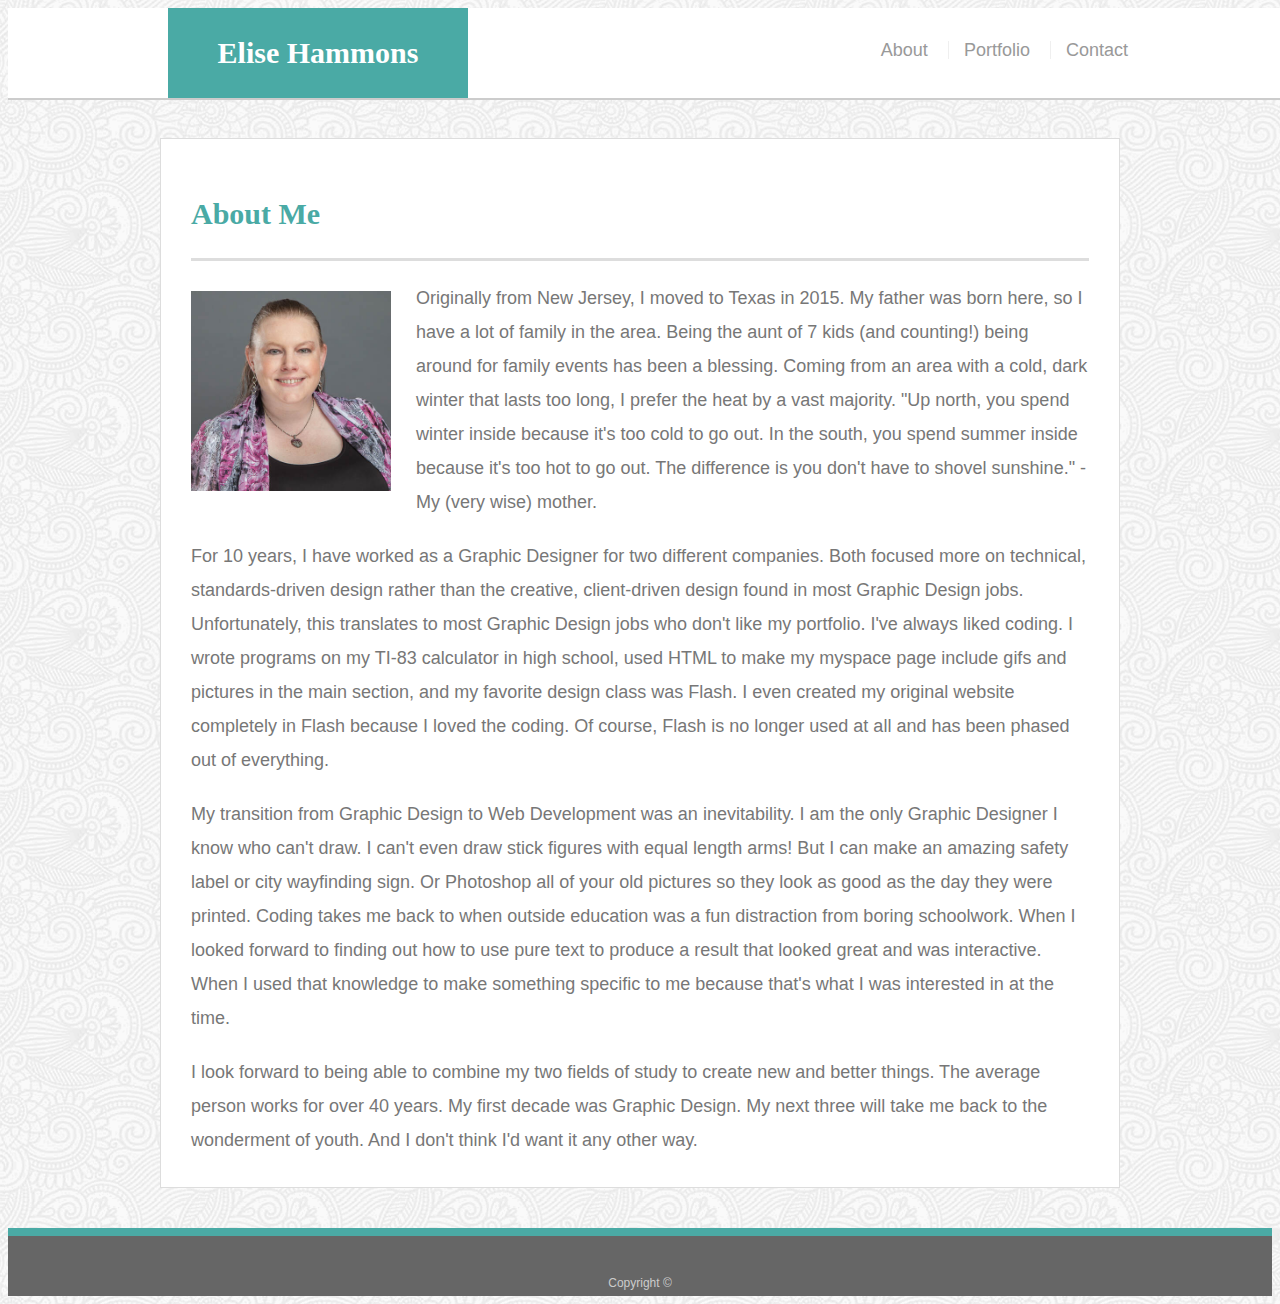
<file: index.html>
<!DOCTYPE html>
<html lang="en-us">
<head>
    <meta charset="UTF-8">
    <meta name="viewport" content="width=device-width, initial-scale=1.0">
    <meta http-equiv="X-UA-Compatible" content="ie=edge">
    <title>About | Elise Hammons</title>
    <link href="https://fonts.googleapis.com/css?family=Prata&display=swap" rel="stylesheet">
    <link rel="stylesheet" href="assets/css/style.css">
</head>
<body>

    <header id="masthead">
        <div class="container">
            <a href="index.html" id="logo">Elise Hammons</a>
            <nav>
                <a href="index.html">About</a>
                <a href="portfolio.html">Portfolio</a>
                <a href="contact.html">Contact</a>
            </nav>
        </div>        
    </header>

    <div id="main-container" class="container">
        <section class="main-section">
            <h1>About Me</h1>

            <img src="assets/images/Headshot.jpg" class="auth-image" alt="Elise Hammons Headshot">
            <p>
                Originally from New Jersey, I moved to Texas in 2015.
                My father was born here, so I have a lot of family in the area.
                Being the aunt of 7 kids (and counting!) being around for family events has been a blessing.
                Coming from an area with a cold, dark winter that lasts too long, I prefer the heat by a vast majority.
                "Up north, you spend winter inside because it's too cold to go out. In the south, you spend summer inside because it's too hot to go out. The difference is you don't have to shovel sunshine." - My (very wise) mother.
            </p>
            <p>
                For 10 years, I have worked as a Graphic Designer for two different companies. Both focused more on technical, standards-driven design rather than the creative, client-driven design found in most Graphic Design jobs.
                Unfortunately, this translates to most Graphic Design jobs who don't like my portfolio.
                I've always liked coding. I wrote programs on my TI-83 calculator in high school, used HTML to make my myspace page include gifs and pictures in the main section, and my favorite design class was Flash.
                I even created my original website completely in Flash because I loved the coding.
                Of course, Flash is no longer used at all and has been phased out of everything.
            </p>
            <p>
                My transition from Graphic Design to Web Development was an inevitability.
                I am the only Graphic Designer I know who can't draw.
                I can't even draw stick figures with equal length arms!
                But I can make an amazing safety label or city wayfinding sign.
                Or Photoshop all of your old pictures so they look as good as the day they were printed.
                Coding takes me back to when outside education was a fun distraction from boring schoolwork.
                When I looked forward to finding out how to use pure text to produce a result that looked great and was interactive.
                When I used that knowledge to make something specific to me because that's what I was interested in at the time.
            </p>
            <p>
                I look forward to being able to combine my two fields of study to create new and better things.
                The average person works for over 40 years.
                My first decade was Graphic Design.
                My next three will take me back to the wonderment of youth.
                And I don't think I'd want it any other way.
            </p>
        </section>
    </div>

    <footer>
        <div class="container">
            Copyright &copy;
        </div>
    </footer>
</body>
</html>
</file>
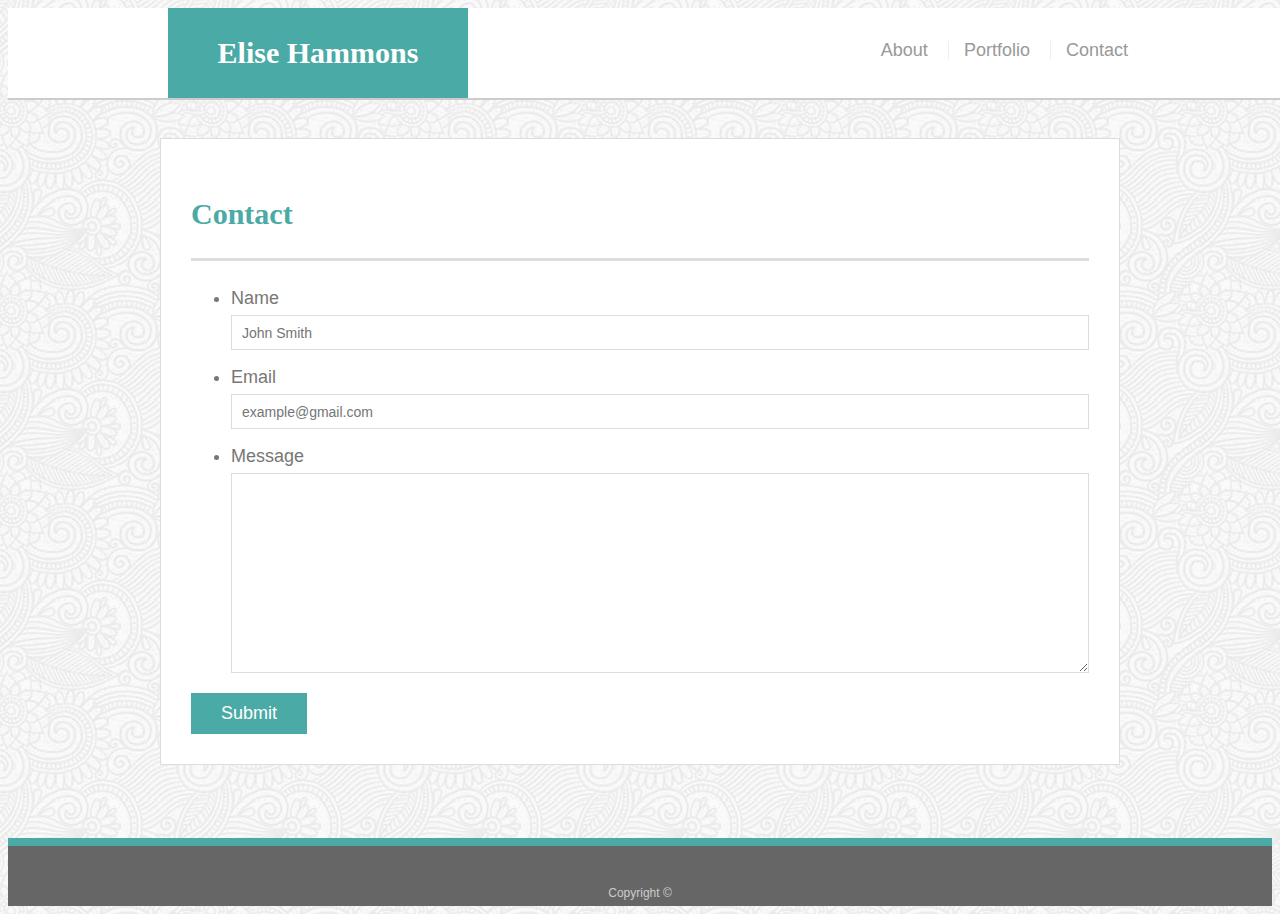
<file: contact.html>
<!DOCTYPE html>
<html lang="en-us">
<head>
    <meta charset="UTF-8">
    <meta name="viewport" content="width=device-width, initial-scale=1.0">
    <meta http-equiv="X-UA-Compatible" content="ie=edge">
    <title>Contact | Elise Hammons</title>
    <link rel="stylesheet" href="assets/css/style.css">
</head>
<body>

    <header id="masthead">
        <div class="container">
            <a href="index.html" id="logo">Elise Hammons</a>
            <nav>
                <a href="index.html">About</a>
                <a href="portfolio.html">Portfolio</a>
                <a href="contact.html">Contact</a>
            </nav>
        </div>        
    </header>
        
    <div id="main-container" class="container">
        <section class="main-section">
            <h1>Contact</h1>

            <form id="contact-form">
                <ul>
                    <li>
                        <label for="name">Name</label>
                        <input type="text" id="name" name="name" placeholder="John Smith" required="required">
                    </li>
                    <li>
                        <label for="email">Email</label>
                        <input type="email" id="email" name="email" placeholder="example@gmail.com" required="required">
                    </li>
                    <li>
                        <label for="message">Message</label>
                        <textarea name="message" id="message" required="required"></textarea>
                    </li>
                </ul>
                <input type="submit">
            </form>
        </section>
    </div>

    <footer>
        <div class="container">
            Copyright &copy;
        </div>
    </footer>        
</body>
</html>
</file>
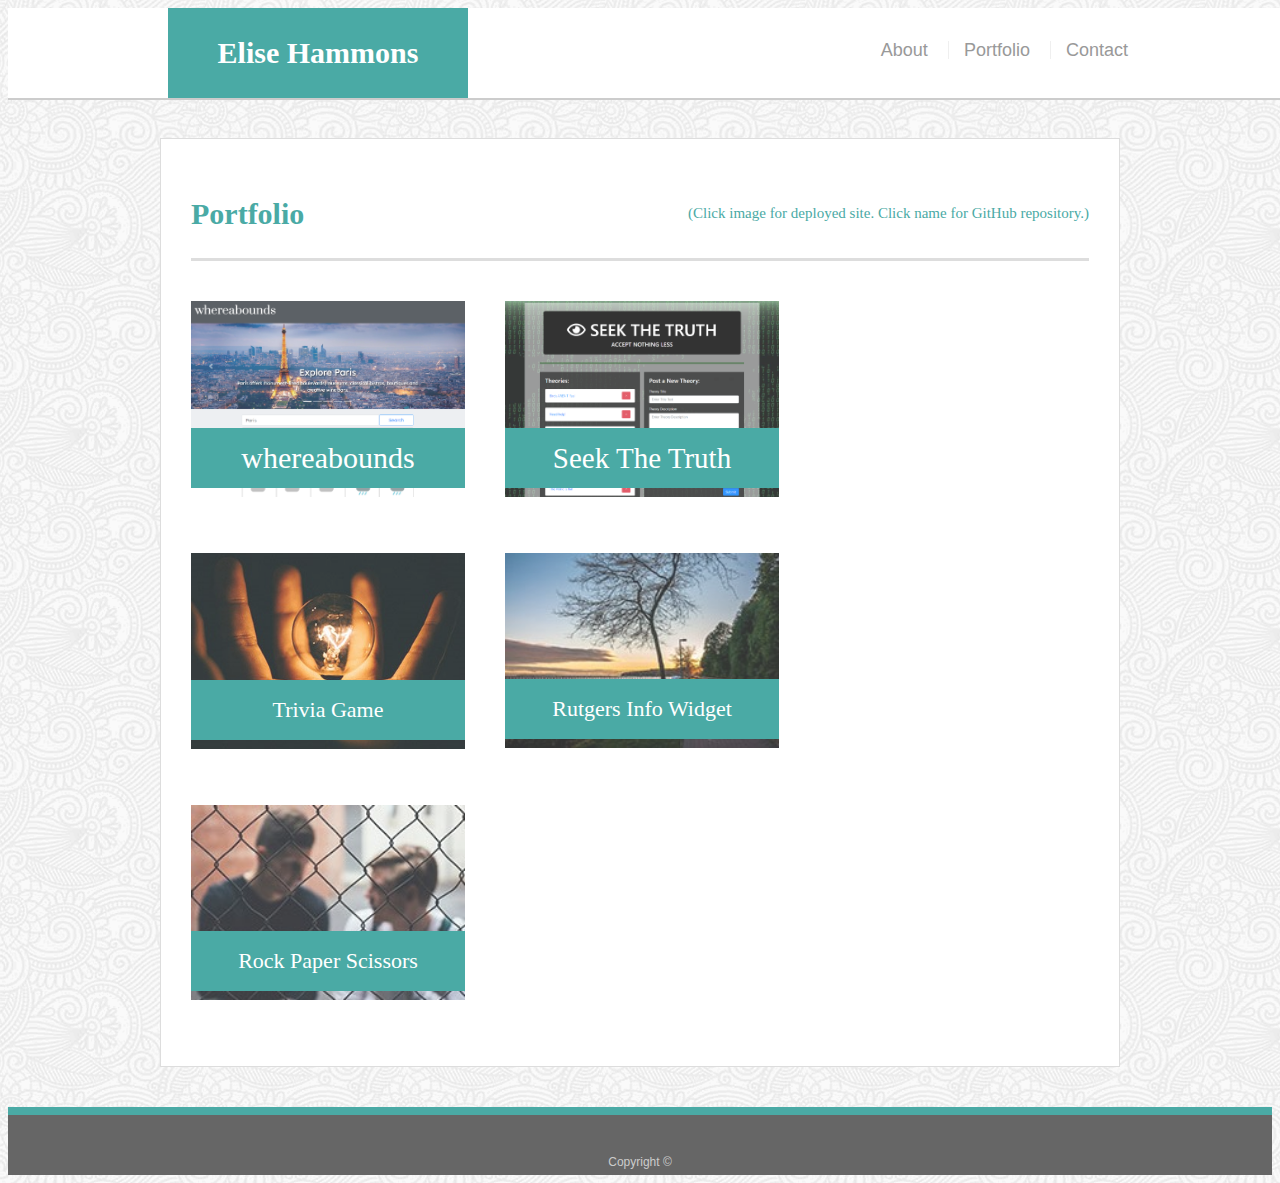
<file: portfolio.html>
<!DOCTYPE html>
<html lang="en-us">
<head>
    <meta charset="UTF-8">
    <meta name="viewport" content="width=device-width, initial-scale=1.0">
    <meta http-equiv="X-UA-Compatible" content="ie=edge">
    <title>Portfolio | Elise Hammons</title>
    <link rel="stylesheet" href="assets/css/style.css">
</head>
<body>

    <header id="masthead">
        <div class="container">
            <a href="index.html" id="logo">Elise Hammons</a>
            <nav>
                <a href="index.html">About</a>
                <a href="portfolio.html">Portfolio</a>
                <a href="contact.html">Contact</a>
            </nav>
        </div>        
    </header>
        
    <div id="main-container" class="container">
        <section class="main-section">
            <h1>Portfolio
                <p class="portInst">
                    (Click image for deployed site.
                    Click name for GitHub repository.)
                </p>
            </h1>

            <div class="work">
                <a href="https://ehammons.github.io/whereabounds/" target="_blank">
                    <img src="assets/images/whereabounds_screenshot.png" alt="whereabounds">
                </a>
                <a href="https://github.com/EHammons/whereabounds" target="_blank">
                    <h3 id="whereabounds">whereabounds</h3>
                </a>
            </div>
            <div class="work">
                <a href="https://seek-the-truth.herokuapp.com" target="_blank">
                    <img src="assets/images/seekthetruth_screenshot.png" alt="seekthetruth">
                </a>
                <a href="https://github.com/therealfez/Project2" target="_blank">
                    <h3 id="seekthetruth">Seek The Truth</h3>
                </a>
            </div>
            <div class="work">
                <img src="assets/images/trivia-game.jpg" alt="Trivia Game">

                <h3>Trivia Game</h3>
            </div>
            <div class="work">
                <img src="assets/images/rutgers-info-widget.jpg" alt="Rutgers Info Widget">

                <h3>Rutgers Info Widget</h3>
            </div>
            <div class="work">
                <img src="assets/images/rock-paper-scissors.jpg" alt="Rock Paper Scissors">

                <h3>Rock Paper Scissors</h3>
            </div>
        </section>        
    </div>

    <footer>
        <div class="container">
            Copyright &copy;
        </div>
    </footer>
</body>
</html>
</file>
<file: assets/css/style.css>
* {
    box-sizing: border-box;
}

body {
    font-family: Arial, 'Helvetica Neue', Helvetica, sans-serif;
    font-size: 18px;
    line-height: 34px;
    background: url(../images/background.png);
    color: #777777;
}

.container {
    width: 100%;
    max-width: 960px;
    margin: 0 auto;
    clear: both;
}

h1, h2, h3, p {
    margin-bottom: 20px;
}

p:last-child {
    margin-bottom: 0;
}

h1, h2, h3 {
    font-family: Georgia, Times, 'Times New Roman', serif;
    font-weight: 700;
    color: #4aaaa5;
}

h1 {
    padding-bottom: 20px;
    font-size: 30px;
    line-height: 49px;
    border-bottom: 3px solid #dddddd;
}

h2, h3 {
    font-size: 22px;
}

#masthead {
    position: fixed;
    z-index: 99;
    width: 100%;
    margin: 0 0 30px;
    overflow: auto;
    color: #ffffff;
    background: #ffffff;
    border-bottom: 2px solid #cccccc; 
}

#logo {
    float: left;
    width: 300px;
    height: 90px;
    font-family: Georgia, Times, 'Times New Roman', serif;
    font-size: 30px;
    font-weight: 700;
    line-height: 90px;
    color: #ffffff;
    text-align: center;
    text-decoration: none;
    background: #4aaaa5;
}

nav {
    float: right;
    margin-top: 25px;
}

nav a {
    display: inline-block;
    padding-left: 15px;
    margin-left: 15px;
    line-height: 18px;
    color: #999;
    text-decoration: none;
    border-left: 1px solid #efefef;
}

nav a:first-child {
    border-left: 0 none;
}

footer {
    padding: 30px 0;
    clear: both;
    font-size: 12px;
    color: #ffffff;
    color: #cccccc;
    text-align: center;
    background: #666666;
    border-top: 8px solid #4aaaa5;
    height: 50px;
}

h3, h2 {
    padding-bottom: 20px;
    margin-bottom: 15px;
    line-height: 22px;
    border-bottom: 2px solid #eeeeee;
}

#main-container {
    padding-top: 130px;
    min-height: calc(100vh - 70px);
}

.main-section {
    float: left;
    width: 100%;
    max-width: 960px;
    padding: 30px;
    margin: 0 0 40px;
    background: #ffffff;
    border: 1px solid #dddddd;
}

.auth-image {
    float: left;
    width: 200px;
    height: auto;
    margin-top: 10px;
    margin-right: 25px;
}

.work {
    position: relative;
    float: left;
    width: 274px;
    margin: 20px 0 25px;
    overflow: auto;
}

.work:nth-child(even) {
    margin-right: 40px;
    clear: both;
}

.work img {
    width: 100%;
    border: 0 none;
    opacity: 0.8;
}

.work h3 {
    position: absolute;
    bottom: 20px;
    width: 100%;
    padding: 15px;
    margin-bottom: 0;
    font-weight: 300;
    line-height: 30px;
    color: #ffffff;
    text-align: center;
    background: #4aaaa5;
    border-bottom: 0;
}

#whereabounds  {
    font-family: 'Prata', serif;
    font-size: 30px;
}

#seekthetruth {
    font-family: 'Prata', serif;
    font-size: 29px;
}

.portInst {
    font-size: 15px;
    margin: 0;
    float: right;
    font-weight: normal;
}

#contact-form ul {
    margin-bottom: 20px;
}

#contact-form li {
    margin-bottom: 10px;
}

label, input[type=text], input[type=email], textarea {
    display: block;
    width: 100%;
}

input[type=text], input[type=email], textarea {
    height: 35px;
    padding: 0 10px;
    font-size: 14px;
    border: 1px solid #dddddd;
}

textarea {
    height: 200px;
}

input[type=submit] {
    padding: 10px 30px;
    font-size: 18px;
    color: #ffffff;
    cursor: pointer;
    background: #4aaaa5;
    border: 0 none;
}


@media screen and (max-width: 980px) {
    .main-section {
        max-width: 700px;
        float: left;
    }
    .container {
        max-width: 960px;
    }
    nav {
        margin-right: 20px;
    }

}

@media screen and (max-width: 768px) {
    nav {
        margin-right: 20px;
    }
    .container {
        max-width: 748px;
    }
    .work:nth-child(odd) {
        float: right;
    }
    .work {
        width: 47%;
    }
}

@media screen and (max-width: 640px) {
    #logo {
        width: 100%;
        height: auto;
    }
    nav {
        float: left;
        margin: 25px auto;
        text-align: center;
        width: 100%;
    }
    #masthead {
        position: relative;
    }
    .auth-image {
        float: none;
        width: 100%;
    }
    .container {
        max-width: 620px;
    }
    #main-container {
        padding-top: 30px;
    }
    .work {
        margin: 20px auto;
        width: 100%;
    }

}
</file>
